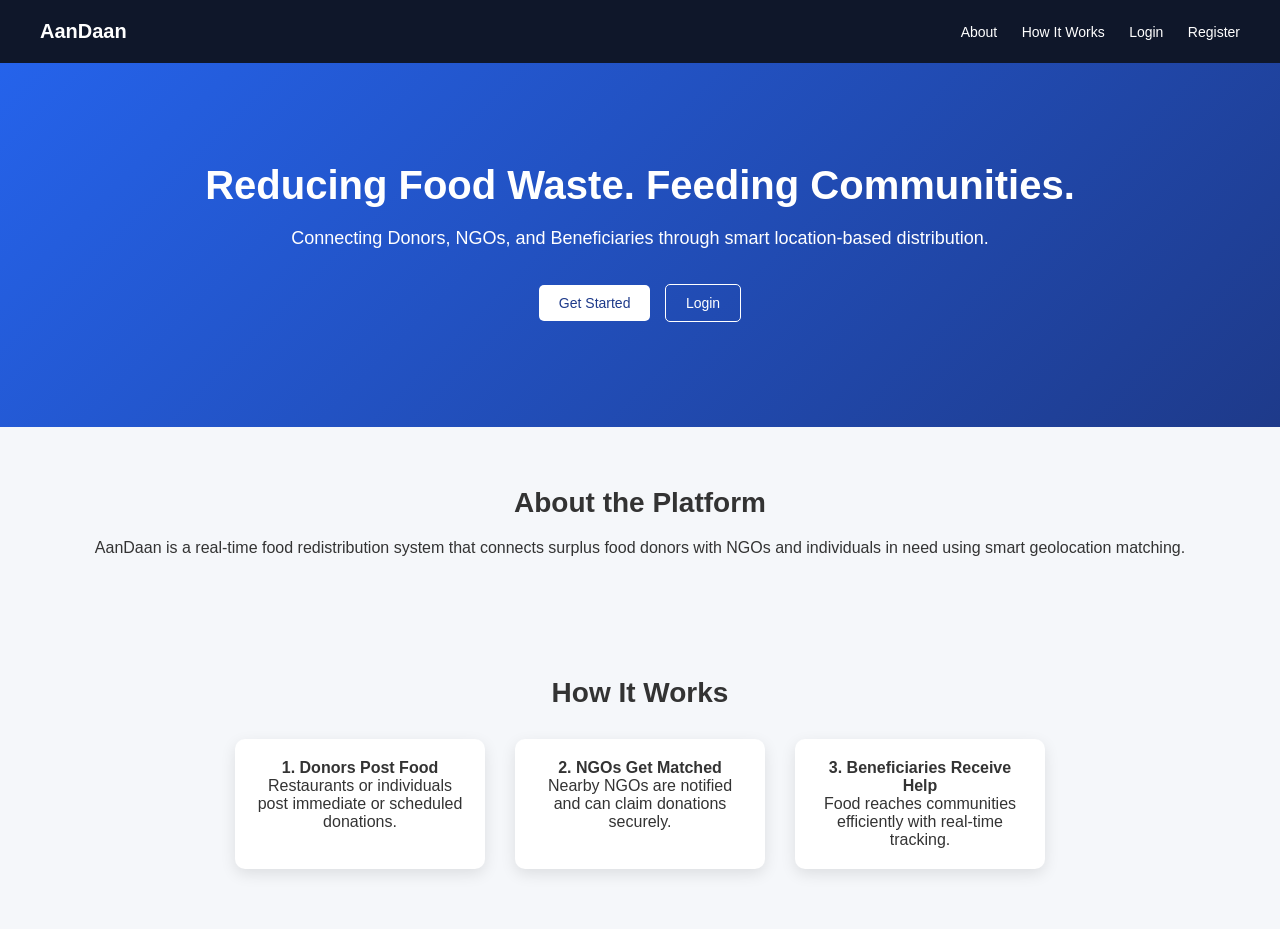
<file: client/index.html>
<!DOCTYPE html>
<html>
<head>
    <title>Food Redistribution Platform</title>
    <link rel="stylesheet" href="css/styles.css">
</head>
<body>

<header>
    <h1>AanDaan</h1>
    <nav>
        <a href="#about">About</a>
        <a href="#how">How It Works</a>
        <a href="login.html">Login</a>
        <a href="register.html">Register</a>
    </nav>
</header>

<section class="hero">
    <h2>Reducing Food Waste. Feeding Communities.</h2>
    <p>Connecting Donors, NGOs, and Beneficiaries through smart location-based distribution.</p>
    <button class="btn btn-primary" onclick="window.location.href='register.html'">Get Started</button>
    <button class="btn btn-secondary" onclick="window.location.href='login.html'">Login</button>
</section>

<section id="about" class="section">
    <h3>About the Platform</h3>
    <p>
        AanDaan is a real-time food redistribution system that connects surplus food donors
        with NGOs and individuals in need using smart geolocation matching.
    </p>
</section>

<section id="how" class="section">
    <h3>How It Works</h3>
    <div class="cards">
        <div class="card">
            <h4>1. Donors Post Food</h4>
            <p>Restaurants or individuals post immediate or scheduled donations.</p>
        </div>
        <div class="card">
            <h4>2. NGOs Get Matched</h4>
            <p>Nearby NGOs are notified and can claim donations securely.</p>
        </div>
        <div class="card">
            <h4>3. Beneficiaries Receive Help</h4>
            <p>Food reaches communities efficiently with real-time tracking.</p>
        </div>
    </div>
</section>



</body>

</html>
</file>
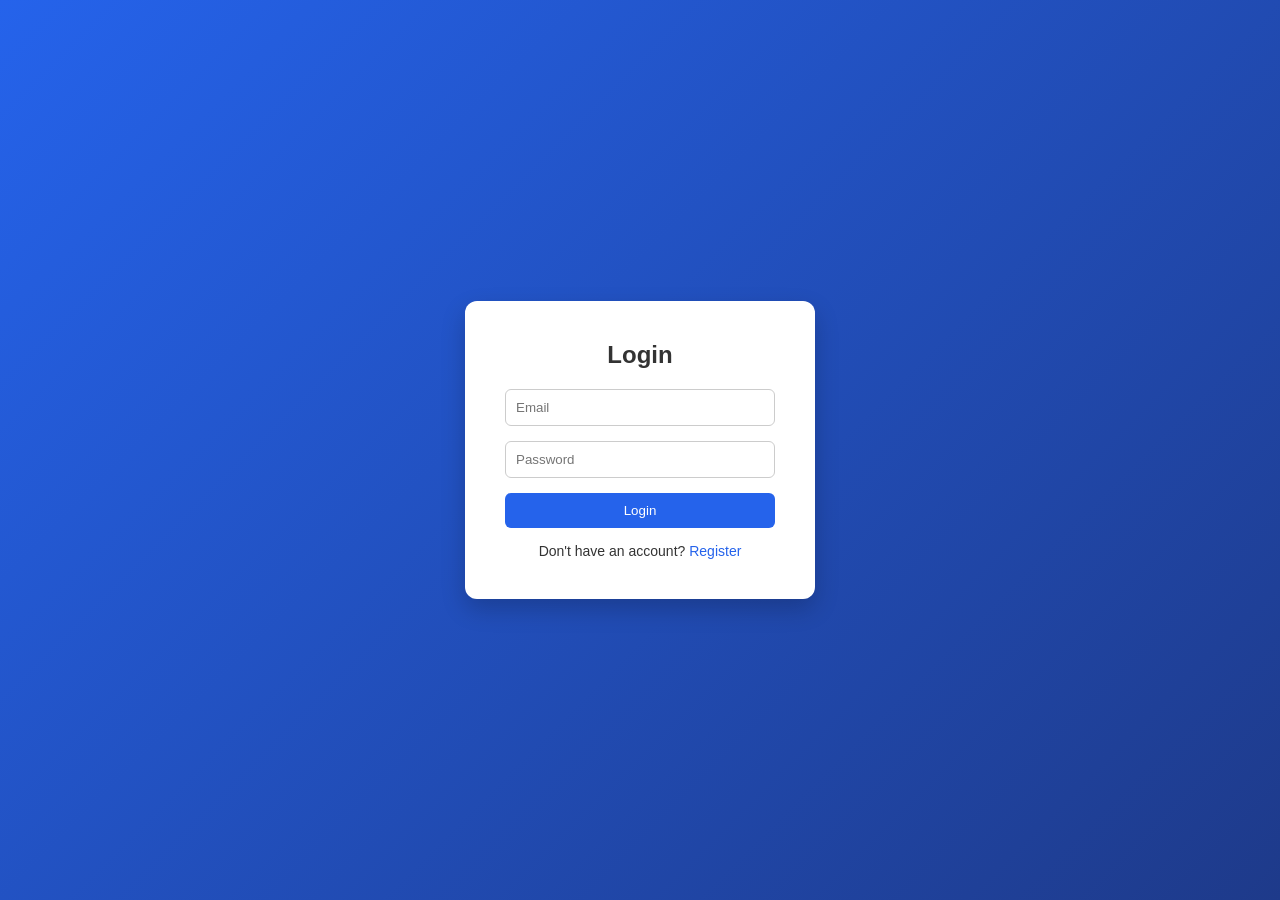
<file: client/login.html>
<!DOCTYPE html>
<html>
<head>
    <title>Login | AanDaan</title>
    <link rel="stylesheet" href="css/styles.css">
</head>
<body>

<div class="auth-container">
    <div class="auth-card">

        <h2>Login</h2>

        <input type="email" id="email" placeholder="Email" />
        <input type="password" id="password" placeholder="Password" />

        <button onclick="login()">Login</button>

        <p id="message"></p>

        <div class="auth-link">
            Don't have an account?
            <a href="register.html">Register</a>
        </div>

    </div>
</div>

<script src="js/auth.js"></script>

</body>

</html>
</file>
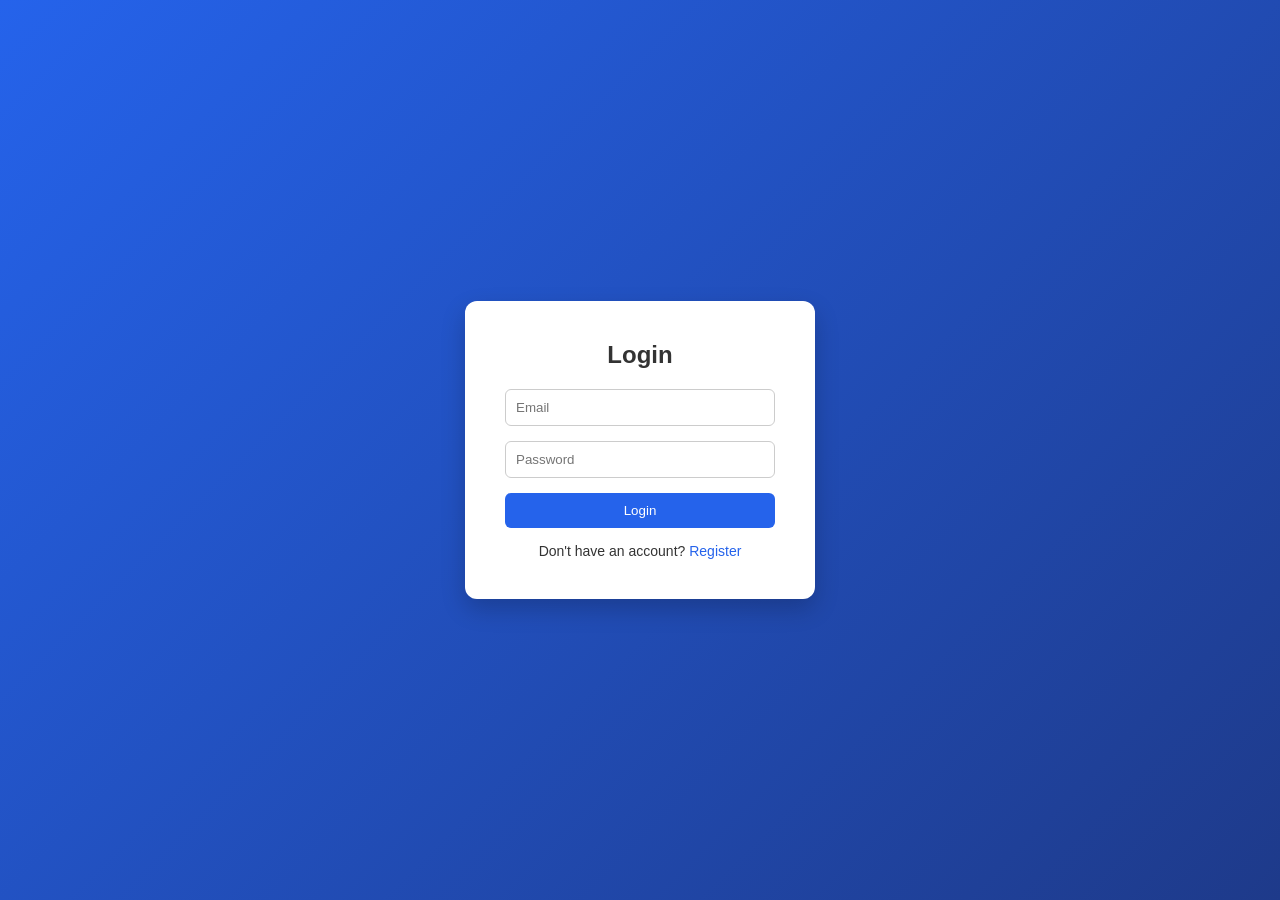
<file: client/ngo-dashboard.html>
<!DOCTYPE html>
<html>
<head>
    <title>NGO Dashboard</title>
    <link rel="stylesheet" href="css/styles.css">
</head>
<body>

<div class="layout">

    <aside class="sidebar">
        <h2>NGO Panel</h2>
        <button onclick="showSection('dashboard')">Dashboard</button>
        <button onclick="showSection('immediate')">Nearby Immediate</button>
        <button onclick="showSection('scheduled')">Nearby Scheduled</button>
        <button onclick="showSection('beneficiary')">Beneficiary Requests</button>
        <button onclick="logout()">Logout</button>
    </aside>

    <main class="content">

        <div id="dashboard">
            <h2>NGO Dashboard</h2>
            <div class="dashboard-card">
                <p>Active Immediate: <span id="activeImmediate">0</span></p>
                <p>Active Scheduled: <span id="activeScheduled">0</span></p>
                <p>Total Beneficiary Requests: <span id="totalRequests">0</span></p>
            </div>
            <button onclick="loadAnalytics()">Refresh Stats</button>
        </div>

        <div id="immediate" class="section-hidden">
            <h2>Nearby Immediate Donations</h2>
            <button onclick="getLocation()">Use My Location</button>
            <button onclick="loadImmediate()">Load</button>
            <div id="immediateContainer"></div>
        </div>

        <div id="scheduled" class="section-hidden">
            <h2>Nearby Scheduled Donations</h2>
            <button onclick="loadScheduled()">Load</button>
            <div id="scheduledContainer"></div>
        </div>

        <div id="beneficiary" class="section-hidden">
            <h2>Beneficiary Requests</h2>
            <button onclick="loadBeneficiary()">Load Requests</button>
            <div id="beneficiaryContainer"></div>
        </div>

    </main>

</div>

<script src="js/ngo.js"></script>

</body>
</html>
</file>
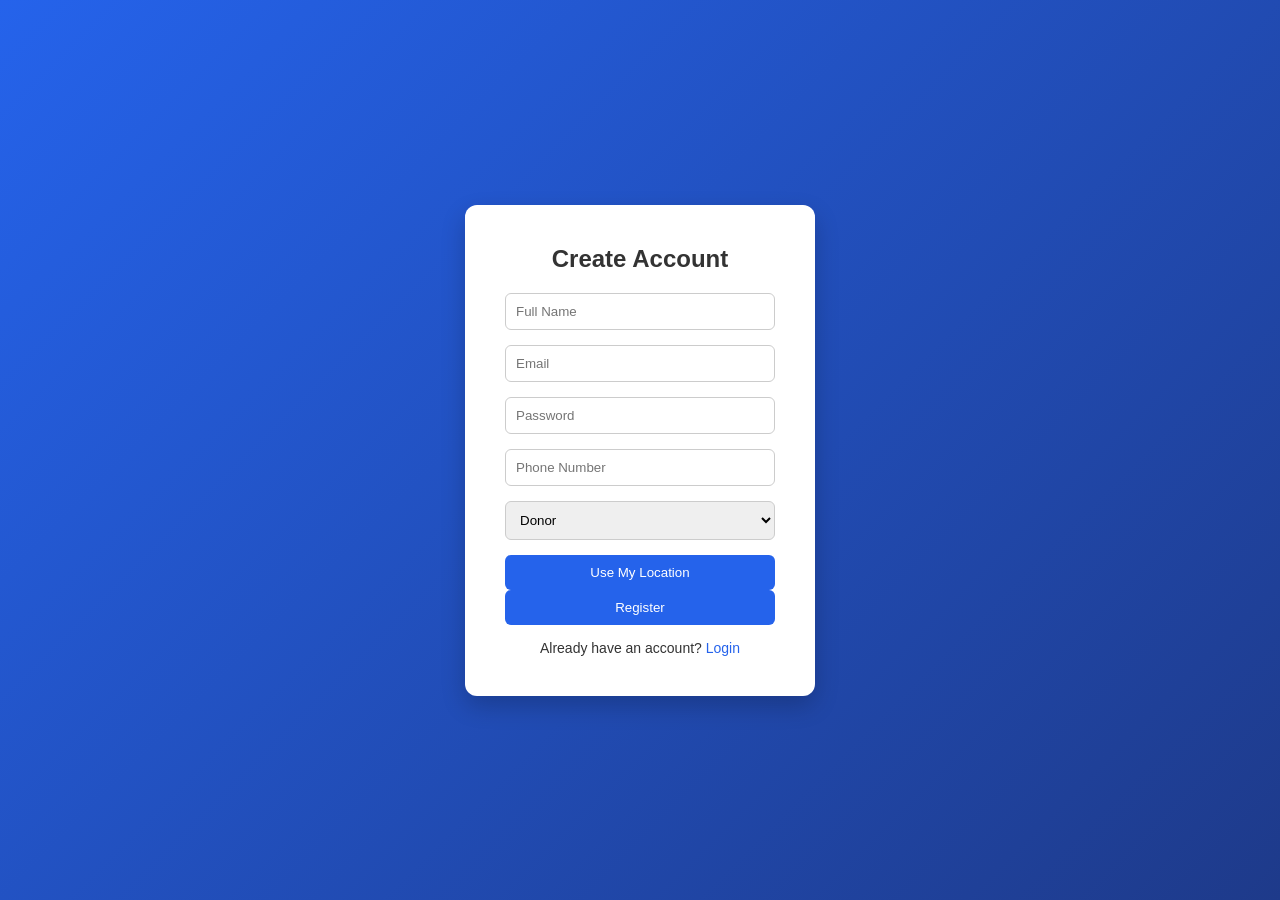
<file: client/register.html>
<!-- <!DOCTYPE html>
<html>
<head>
    <title>Register</title>
    <style>
        body {
            font-family: Arial;
            text-align: center;
            margin-top: 50px;
        }
        input, select {
            display: block;
            margin: 10px auto;
            padding: 8px;
            width: 250px;
        }
        button {
            padding: 10px 20px;
            margin: 10px;
        }
        #locationStatus {
            font-size: 14px;
            color: green;
        }
        #message {
            font-weight: bold;
        }
    </style>
</head>
<body>

<h2>Register</h2>

<input type="text" id="name" placeholder="Name" />
<input type="email" id="email" placeholder="Email" />
<input type="password" id="password" placeholder="Password" />
<input type="text" id="phone" placeholder="Phone" />

<select id="role">
    <option value="donor">Donor</option>
    <option value="ngo">NGO</option>
    <option value="beneficiary">Beneficiary</option>
</select>

<button type="button" onclick="getLocation()">Get My Location</button>
<p id="locationStatus"></p>

<button onclick="register()">Register</button>

<p id="message"></p>

<script>

let userLongitude = null
let userLatitude = null

function getLocation() {

    if (!navigator.geolocation) {
        document.getElementById("locationStatus").innerText = "Geolocation not supported"
        return
    }

    navigator.geolocation.getCurrentPosition(
        (position) => {
            userLatitude = position.coords.latitude
            userLongitude = position.coords.longitude

            document.getElementById("locationStatus").innerText =
                "Location captured successfully"
        },
        (error) => {
            document.getElementById("locationStatus").innerText =
                "Location access denied"
        }
    )
}

async function register() {

    const name = document.getElementById("name").value
    const email = document.getElementById("email").value
    const password = document.getElementById("password").value
    const phone = document.getElementById("phone").value
    const role = document.getElementById("role").value

    if (userLatitude === null || userLongitude === null) {
        document.getElementById("message").innerText =
            "Please get your location first"
        return
    }

    const response = await fetch("/api/auth/register", {
        method: "POST",
        headers: {
            "Content-Type": "application/json"
        },
        body: JSON.stringify({
            name,
            email,
            password,
            phone,
            role,
            location: {
                type: "Point",
                coordinates: [userLongitude, userLatitude]
            }
        })
    })

    const data = await response.json()

    document.getElementById("message").innerText = data.message

    if (response.status === 201) {
        setTimeout(() => {
            window.location.href = "login.html"
        }, 1500)
    }
}

</script>

</body>
</html> -->

<!DOCTYPE html>
<html>
<head>
    <title> Register | AanDaan</title>
    <link rel="stylesheet" href="css/styles.css">
</head>
<body>

<div class="auth-container">
    <div class="auth-card">

        <h2>Create Account</h2>

        <input type="text" id="name" placeholder="Full Name" />
        <input type="email" id="email" placeholder="Email" />
        <input type="password" id="password" placeholder="Password" />
        <input type="text" id="phone" placeholder="Phone Number" />

        <select id="role">
            <option value="donor">Donor</option>
            <option value="ngo">NGO</option>
            <option value="beneficiary">Beneficiary</option>
        </select>

        <button onclick="getLocation()">Use My Location</button>
        <button onclick="register()">Register</button>

        <p id="message"></p>

        <div class="auth-link">
            Already have an account?
            <a href="login.html">Login</a>
        </div>

    </div>
</div>

<script src="js/auth.js"></script>

</body>

</html>
</file>
<file: client/css/styles.css>
* {
    margin: 0;
    padding: 0;
    box-sizing: border-box;
    font-family: Arial, sans-serif;
}

body {
    background-color: #f5f7fa;
    color: #333;
}

header {
    background-color: #0f172a;
    color: white;
    padding: 20px 40px;
    display: flex;
    justify-content: space-between;
    align-items: center;
}

header h1 {
    font-size: 20px;
}

nav a {
    color: white;
    margin-left: 20px;
    text-decoration: none;
    font-size: 14px;
}

.hero {
    padding: 100px 20px;
    text-align: center;
    background: linear-gradient(135deg, #2563eb, #1e3a8a);
    color: white;
}

.hero h2 {
    font-size: 40px;
    margin-bottom: 20px;
}

.hero p {
    font-size: 18px;
    margin-bottom: 30px;
}

.btn {
    padding: 10px 20px;
    border: none;
    cursor: pointer;
    font-size: 14px;
    border-radius: 5px;
    margin: 5px;
}

.btn-primary {
    background-color: white;
    color: #1e3a8a;
}

.btn-secondary {
    background-color: transparent;
    border: 1px solid white;
    color: white;
}

.section {
    padding: 60px 20px;
    text-align: center;
}

.section h3 {
    font-size: 28px;
    margin-bottom: 20px;
}

.cards {
    display: flex;
    justify-content: center;
    gap: 30px;
    margin-top: 30px;
    flex-wrap: wrap;
}

.card {
    background-color: white;
    padding: 20px;
    width: 250px;
    border-radius: 10px;
    box-shadow: 0 5px 15px rgba(0,0,0,0.1);
}

footer {
    background-color: #0f172a;
    color: white;
    text-align: center;
    padding: 20px;
    margin-top: 50px;
}

.layout {
    display: flex;
    min-height: 100vh;
}

.sidebar {
    width: 220px;
    background-color: #0f172a;
    color: white;
    padding: 20px;
}

.sidebar h2 {
    margin-bottom: 20px;
    font-size: 18px;
}

.sidebar button {
    width: 100%;
    padding: 10px;
    margin-bottom: 10px;
    border: none;
    background-color: transparent;
    color: white;
    text-align: left;
    cursor: pointer;
}

.sidebar button:hover {
    background-color: #1e293b;
}

.content {
    flex: 1;
    padding: 40px;
    background-color: #f5f7fa;
}

.section-hidden {
    display: none;
}

.dashboard-card {
    background: white;
    padding: 20px;
    margin-bottom: 20px;
    border-radius: 10px;
    box-shadow: 0 5px 15px rgba(0,0,0,0.1);
}

.auth-container {
    min-height: 100vh;
    display: flex;
    justify-content: center;
    align-items: center;
    background: linear-gradient(135deg, #2563eb, #1e3a8a);
}

.auth-card {
    background: white;
    padding: 40px;
    width: 350px;
    border-radius: 12px;
    box-shadow: 0 10px 25px rgba(0,0,0,0.2);
    text-align: center;
}

.auth-card h2 {
    margin-bottom: 20px;
}

.auth-card input,
.auth-card select {
    width: 100%;
    padding: 10px;
    margin-bottom: 15px;
    border: 1px solid #ccc;
    border-radius: 6px;
}

.auth-card button {
    width: 100%;
    padding: 10px;
    background-color: #2563eb;
    color: white;
    border: none;
    border-radius: 6px;
    cursor: pointer;
}

.auth-card button:hover {
    background-color: #1e3a8a;
}

.auth-link {
    margin-top: 15px;
    font-size: 14px;
}

.auth-link a {
    color: #2563eb;
    text-decoration: none;
}

.input-error {
    border: 1px solid red !important;
}

.error-text {
    color: red;
    font-size: 13px;
    margin-bottom: 10px;
    text-align: left;
}

.chat-container {
    height: 400px;
    overflow-y: auto;
}
</file>
